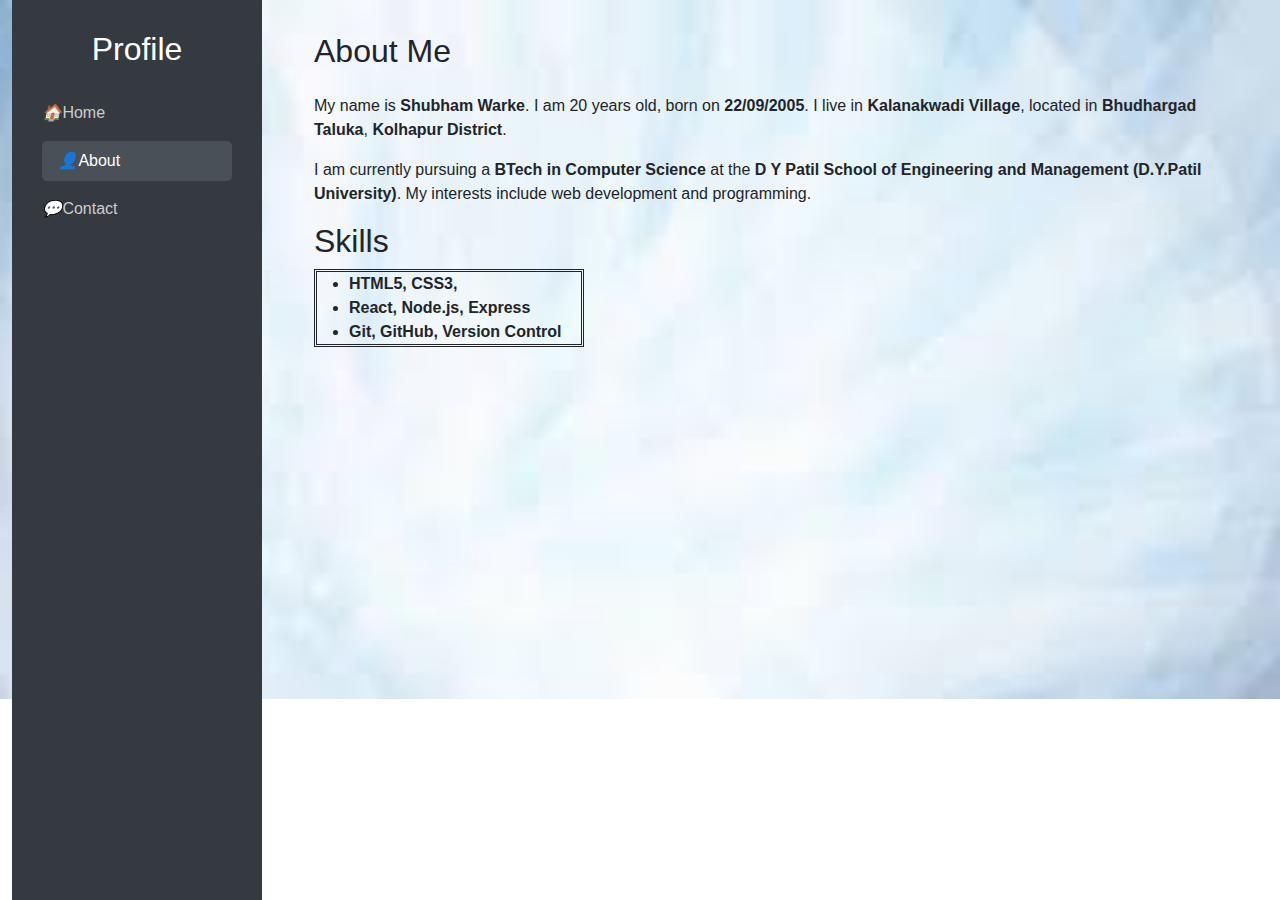
<file: about.html>
<!DOCTYPE html>
<html lang="en">
<head>
    <meta charset="UTF-8">
    <meta name="viewport" content="width=device-width, initial-scale=1.0">
    <title>About Shubham Warke</title>
    <link rel="stylesheet" href="https://cdn.jsdelivr.net/npm/bootstrap@5.3.0-alpha3/dist/css/bootstrap.min.css">
    <link rel="stylesheet" href="styles.css">
</head>
<body>
    <div class="container-fluid">
        <!-- Sidebar -->
        <aside class="sidebar">
            <h2>Profile</h2>
            <nav>
                <ul>
                    <li><a href="index.html"><i class="icon">🏠</i> Home</a></li>
                    <li><a href="#" class="active"><i class="icon">👤</i> About</a></li>
                    <li><a href="contact.html"><i class="icon">💬</i> Contact</a></li>
                </ul>
            </nav>
        </aside>

        <!-- Main Content -->
        <main class="content">
            <section class="about">
                <h1>About Me</h1>
                <p>
                    My name is <strong>Shubham Warke</strong>. I am 20 years old, born on <strong>22/09/2005</strong>.
                    I live in <strong>Kalanakwadi Village</strong>, located in <strong>Bhudhargad Taluka</strong>,
                    <strong>Kolhapur District</strong>.
                </p>
                <p>
                    I am currently pursuing a <strong>BTech in Computer Science</strong> at the
                    <strong>D Y Patil School of Engineering and Management (D.Y.Patil University)</strong>. My interests
                    include web development and programming.
                </p>

                <article id="skills">
                 <h2 class="section-title">Skills</h2>
             <ul style="border: double; width: 270px;">
                 <b><li>HTML5, CSS3,</li></b>
                 <b><li>React, Node.js, Express</li></b>
                 <b><li>Git, GitHub, Version Control</li></b>
            </ul>
        </article>
            </section>
        </main>
    </div>
</body>
</html>
</file>
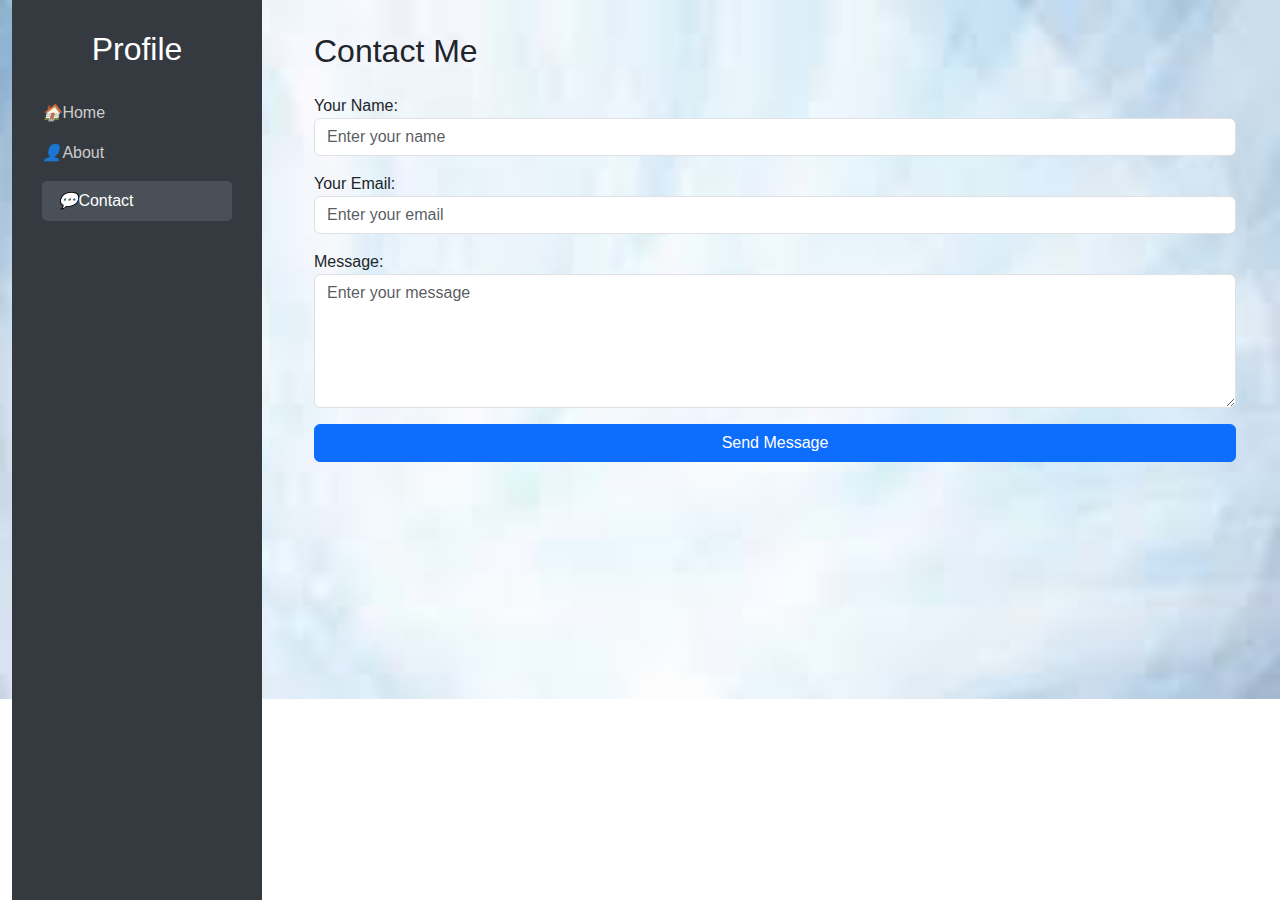
<file: contact.html>
<!DOCTYPE html>
<html lang="en">
<head>
    <meta charset="UTF-8">
    <meta name="viewport" content="width=device-width, initial-scale=1.0">
    <title>Contact Shubham Warke</title>
    <link rel="stylesheet" href="https://cdn.jsdelivr.net/npm/bootstrap@5.3.0-alpha3/dist/css/bootstrap.min.css">
    <link rel="stylesheet" href="styles.css">
</head>
<body>
    <div class="container-fluid">
        <!-- Sidebar -->
        <aside class="sidebar">
            <h2>Profile</h2>
            <nav>
                <ul>
                    <li><a href="index.html"><i class="icon">🏠</i> Home</a></li>
                    <li><a href="about.html"><i class="icon">👤</i> About</a></li>
                    <li><a href="#" class="active"><i class="icon">💬</i> Contact</a></li>
                </ul>
            </nav>
        </aside>

        <!-- Main Content -->
        <main class="content">
            <section class="contact">
                <h1>Contact Me</h1>
                <form action="#" method="POST" class="form-group">
                    <label for="name">Your Name:</label>
                    <input type="text" id="name" name="name" class="form-control" placeholder="Enter your name" required>

                    <label for="email">Your Email:</label>
                    <input type="email" id="email" name="email" class="form-control" placeholder="Enter your email" required>

                    <label for="message">Message:</label>
                    <textarea id="message" name="message" class="form-control" placeholder="Enter your message" rows="5" required></textarea>

                    <button type="submit" class="btn btn-primary">Send Message</button>
                </form>
            </section>
        </main>
    </div>
</body>
</html>
</file>
<file: styles.css>
body {
    font-family: Arial, sans-serif;
    margin: 0;
    padding: 0;
    background-image: url([data-uri]);
    background-repeat: no-repeat;
    background-size: cover;
}

.sidebar {
    height: 100vh;
    background-color: #343a40;
    color: white;
    padding: 1.9rem;
    position: fixed;
    width: 250px;
}

.sidebar h2 {
    color: #ffffff;
    text-align: center;
    margin-bottom: 2rem;
}

.sidebar nav ul {
    list-style: none;
    padding: 0;
}

.sidebar nav ul li {
    margin: 1rem 0;
}

.sidebar nav ul li a {
    color: #cccccc;
    text-decoration: none;
    display: flex;
    align-items: center;
}

.sidebar nav ul li a:hover,
.sidebar nav ul li a.active {
    color: #ffffff;
    background-color: #495057;
    padding: 0.5rem 1rem;
    border-radius: 5px;
}

.content {
    margin-left: 270px;
    padding: 2rem;
}

h1 {
    font-size: 2rem;
    margin-bottom: 1.5rem;
}

form input,
form textarea,
form button {
    width: 100%;
    margin-bottom: 1rem;
}

form button {
    background-color: #007bff;
    color: white;
    padding: 0.7rem;
    border: none;
    border-radius: 5px;
    cursor: pointer;
}

form button:hover {
    background-color: #0056b3;
}
</file>
